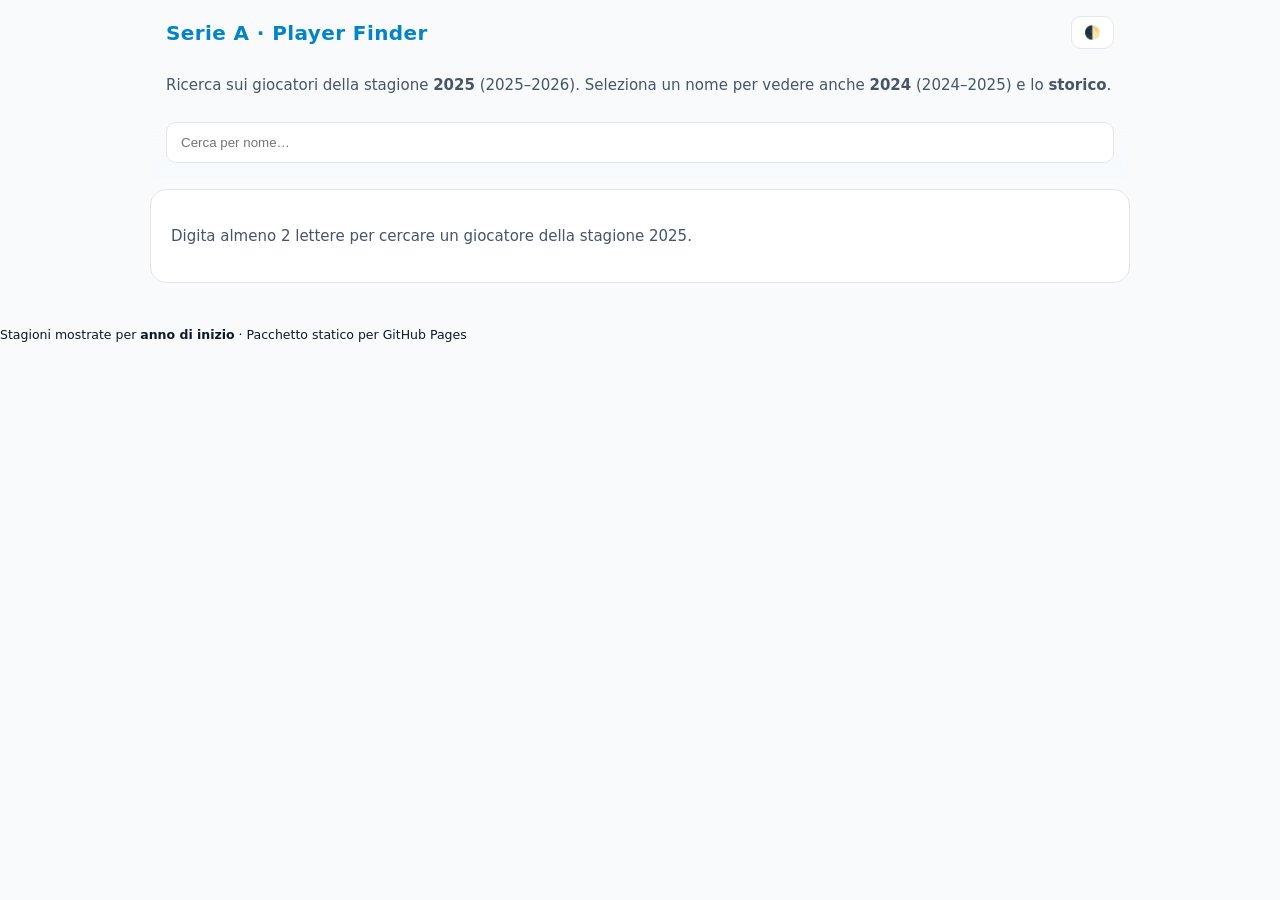
<file: index.html>
<!doctype html><html lang='it'><head><meta charset='utf-8'><meta http-equiv='refresh' content='0; url=webapp.html'><title>Redirect…</title></head><body>Se non vieni reindirizzato automaticamente, <a href='webapp.html'>clicca qui</a>.</body></html>
</file>
<file: styles.css>
:root{--bg:#0b0f17;--card:#121827;--accent:#0ea5e9;--text:#e5e7eb;--muted:#94a3b8;--border:#1f2937;--badge:#0f172a;--good:#16a34a;--warn:#f59e0b}[data-theme='light']{--bg:#f8fafc;--card:#ffffff;--accent:#0284c7;--text:#0f172a;--muted:#475569;--border:#e2e8f0;--badge:#f1f5f9;--good:#15803d;--warn:#b45309}*{box-sizing:border-box}body{margin:0;background:var(--bg);color:var(--text);font:15px/1.5 system-ui,-apple-system,Segoe UI,Roboto,Ubuntu,Cantarell,'Helvetica Neue',Arial,sans-serif;transition:background .2s,color .2s}header{position:sticky;top:0;z-index:10;padding:16px;display:grid;gap:10px;max-width:980px;margin:0 auto;background:linear-gradient(to bottom,var(--bg) 70%,#0000);backdrop-filter:saturate(140%) blur(4px)}.topbar{display:flex;align-items:center;justify-content:space-between}h1{margin:0;font-size:20px;color:var(--accent);letter-spacing:.4px}.muted{color:var(--muted)}#search{width:100%;padding:12px 14px;border-radius:10px;border:1px solid var(--border);background:var(--card);color:var(--text)}.list{list-style:none;margin:0;padding:0;background:var(--card);border:1px solid var(--border);border-radius:10px;max-height:240px;overflow:auto;display:none}.list.show{display:block}.list li{padding:10px 14px;cursor:pointer}.list li:hover{background:#0f172a22}.toggle{border:1px solid var(--border);background:var(--card);color:var(--text);border-radius:10px;padding:8px 12px;cursor:pointer}main.card{max-width:980px;margin:10px auto 40px;padding:20px;background:var(--card);border:1px solid var(--border);border-radius:16px}.section{margin-top:18px}.section h2{font-size:16px;margin:0 0 8px;color:var(--accent);display:flex;gap:8px;align-items:center;flex-wrap:wrap}.grid{display:grid;grid-template-columns:repeat(auto-fit,minmax(180px,1fr));gap:10px}.kv{background:#0f172a22;border:1px solid var(--border);border-radius:10px;padding:10px}.kv .k{color:var(--muted);font-size:12px;text-transform:uppercase;letter-spacing:.8px}.kv .v{font-size:16px;margin-top:4px}.photo{display:flex;gap:16px;align-items:center;margin-top:10px}.photo img{width:120px;height:120px;object-fit:cover;border-radius:12px;border:1px solid var(--border);background:var(--badge)}.badges{display:flex;gap:8px;flex-wrap:wrap}.badge{display:inline-flex;align-items:center;gap:6px;padding:2px 8px;border-radius:12px;border:1px solid var(--border);background:var(--badge);font-size:12px}.badge.good{color:var(--good);border-color:#14532d}.badge.warn{color:var(--warn);border-color:#7c5200}@media (max-width:640px){h1{font-size:18px}.grid{grid-template-columns:repeat(auto-fit,minmax(150px,1fr));gap:8px}.kv{padding:8px}.kv .v{font-size:15px}main.card{margin:6px auto 24px;padding:14px}header{padding:12px;gap:8px}.photo{gap:12px}.photo img{width:96px;height:96px}}
</file>
